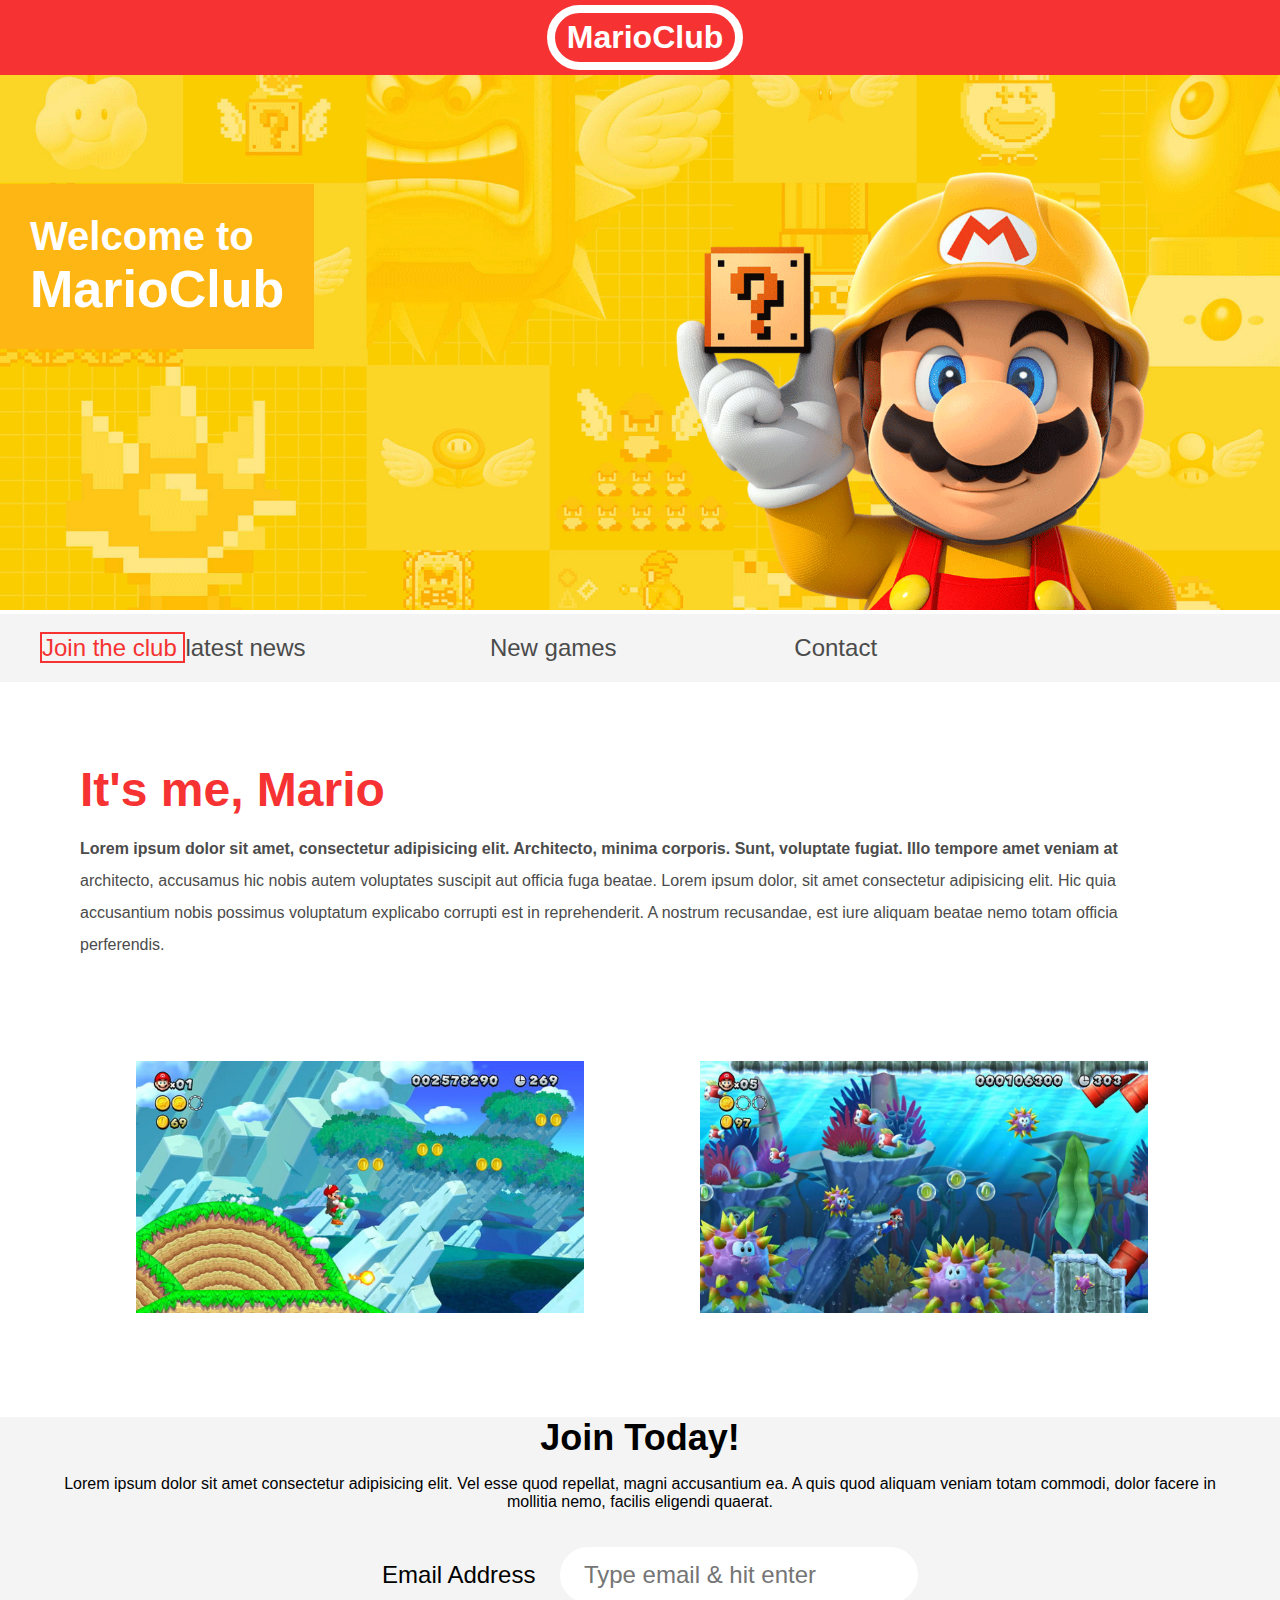
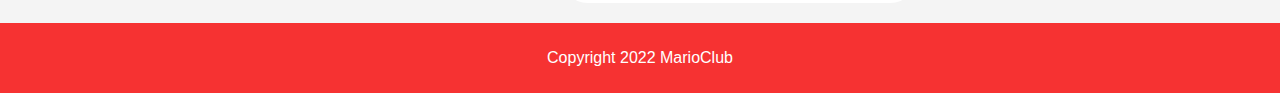
<file: index.html>
<!DOCTYPE html>
<html>
    <head>
        <meta name="viewport" content="width=device-width, initial-scale=1.0">
       <link rel="stylesheet" href="style.css">
        <title>Marioclub</title>
    </head>
    <body>
        <header>
            <h1>MarioClub</h1>
        </header>
        <section class="banner">
            <img src="img/banner.png" alt="marioclub welcome banner">
            <div class="welcome">
                <h2>Welcome to <br><span>MarioClub</span></h2>
            </div>
        </section>
        <nav class="main nav">
            <ul>
                <li>
                    <a href="/join.html" class="join">Join the club</a>
                </li>
                <li>
                    <a href="/news.html">latest news</a>
                </li>
                <li>
                    <a href="/join.html">New games</a>
                </li>
                <li>
                    <a href="/contact.html">Contact</a>
                </li>
            </nav>
                <main>
                    <article>
                        <h2>It's me, Mario</h2>
                        <p>Lorem ipsum dolor sit amet, consectetur adipisicing elit. Architecto, minima corporis. Sunt, 
                            voluptate fugiat. Illo tempore amet veniam at architecto, accusamus hic nobis autem voluptates 
                            suscipit aut officia fuga beatae. Lorem ipsum dolor, sit amet consectetur adipisicing elit. Hic 
                            quia accusantium nobis possimus voluptatum explicabo corrupti est in reprehenderit. A nostrum 
                            recusandae, est iure aliquam beatae nemo totam officia perferendis.</p>
                    </article>
                    <ul class="images">
                        <li>
                            <img src="img/thumb-1.png" alt="mario thumb 1">
                            
                        </li>
                        <li>
                            <img src="img/thumb-2.png" alt="mario thumb 2">
                        </li>
                    </ul>
                </main>
                <section class="joins">
                    <h2>Join Today!</h2>
                    <p>Lorem ipsum dolor sit amet consectetur adipisicing elit. 
                        Vel esse quod repellat, magni accusantium ea. 
                        A quis quod aliquam veniam totam commodi, 
                        dolor facere in mollitia nemo, facilis eligendi
                         quaerat.</p>
                    <form >
                        <label for="email">Email Address</label>
                        <input type="email" name="email" id="email" placeholder="Type email & hit enter" required>
                    </form>
                </section>
                <footer>
                    <p class="copyright">Copyright 2022 MarioClub</p>
                </footer>
            </ul>
        
     
       
    </body>

</html>
</file>
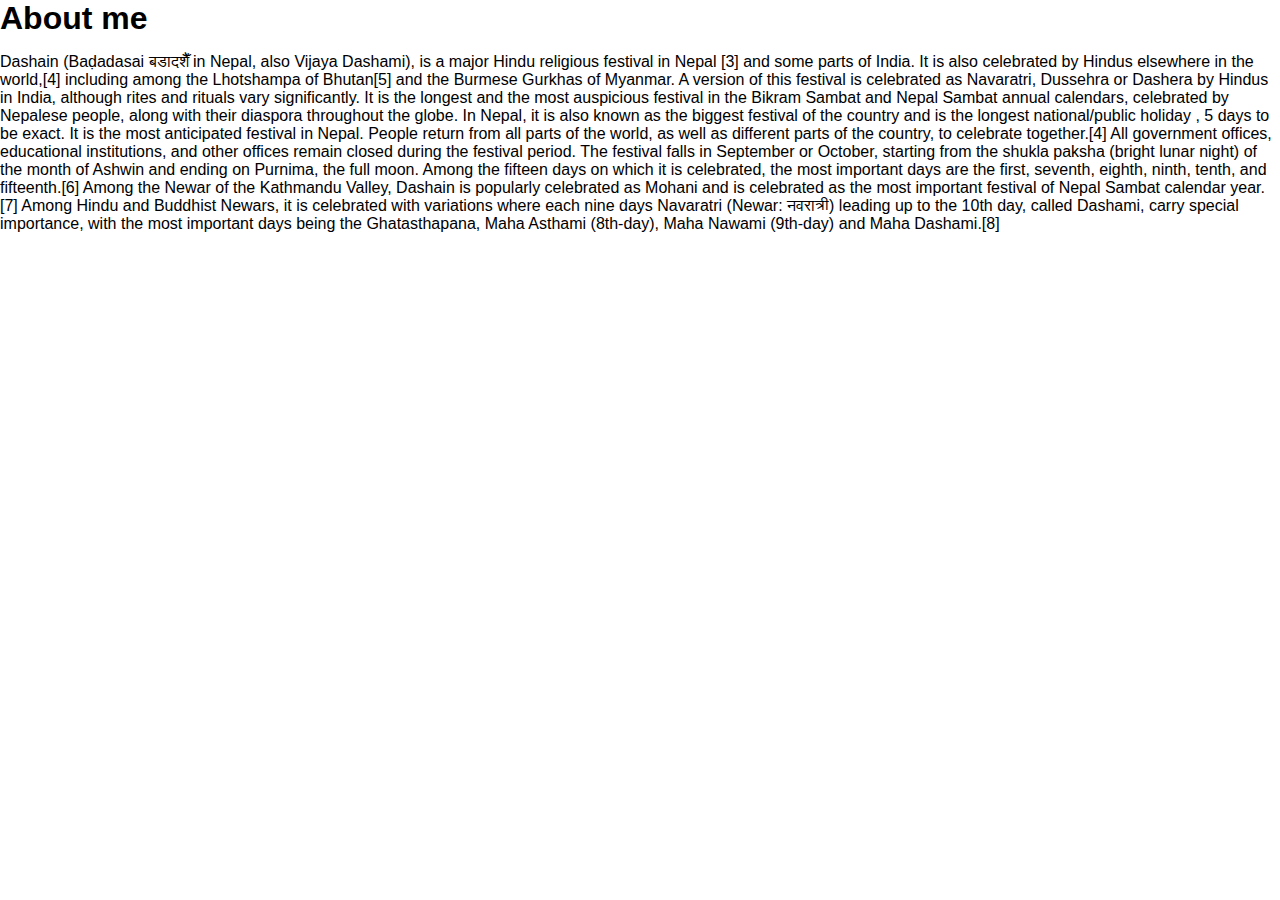
<file: about.html>
<!DOCTYPE html>
<html>
    <head>
        <link rel="stylesheet" href="style.css">

        <title>Basic CSS</title>
    </head>
    <body>
        <h1>About me</h1>
        <p>Dashain (Baḍadasai बडादशैँ in Nepal, also Vijaya Dashami), is a major Hindu religious festival in Nepal
            [3] and some parts of India. It is also celebrated by Hindus elsewhere in the world,[4] including
             among the Lhotshampa of Bhutan[5] and the Burmese Gurkhas of Myanmar. A version of this festival
              is celebrated as Navaratri, Dussehra or Dashera by Hindus in India, although rites and rituals 
              vary significantly.

            It is the longest and the most auspicious festival in the Bikram Sambat and Nepal Sambat annual 
            calendars, celebrated by Nepalese people, along with their diaspora throughout the globe. In Nepal,
             it is also known as the biggest festival of the country and is the longest national/public holiday
             , 5 days to be exact. It is the most anticipated festival in Nepal. People return from all parts 
             of the world, as well as different parts of the country, to celebrate together.[4] All government
              offices, educational institutions, and other offices remain closed during the festival period. 
              The festival falls in September or October, starting from the shukla paksha (bright lunar night)
               of the month of Ashwin and ending on Purnima, the full moon. Among the fifteen days on which it 
               is celebrated, the most important days are the first, seventh, eighth, ninth, tenth, and 
               fifteenth.[6]
            
            Among the Newar of the Kathmandu Valley, Dashain is popularly celebrated as Mohani and is 
            celebrated as the most important festival of Nepal Sambat calendar year.[7] Among Hindu and 
            Buddhist Newars, it is celebrated with variations where each nine days Navaratri (Newar: नवरात्री) 
            leading up to the 10th day, called Dashami, carry special importance, with the most important 
            days being the Ghatasthapana, Maha Asthami (8th-day), Maha Nawami (9th-day) and Maha Dashami.[8] </p>      
    </body>

</html>
</file>
<file: style.css>
/* h1{
    color: chocolate;
    background-color: cyan;
    text-decoration: underline;
    font-family: sans-serif;
}
p{
    color:darkgreen;
    text-align: justify;
    padding: 2ch;
    line-height: 25px;
    word-spacing: 2px;
    column-count: 3;
    column-gap: 30px;
}
ul{
    color:blue;
    /* border-width: 4px;
    border-style: outset;
    border-color: crimson; */
    /* border: 4px outset crimson;
    border-spacing: 2px 2px;
    border-radius: 10px;
    border-top: 4px yellow solid;
}

li{
    list-style-type: circle;
    color: brown;
    /* text-shadow: 2px 2px lightseagreen; */
    /* text-shadow: 2px 2px #8d8d1d55;
    padding: 10px;
    margin:10px;
    /* display: inline-block; */
/* }  */
/* p.error{
    color: red;
} */
/* p.error.bad{
    border:10px dotted green;
} */

/* p#content{
    background-color: aquamarine;
}

div p.error {
    color: blue;
}
a[href="about.html"]{
    color:brown;
} */
body, ul, li, h1, h2, a{
    margin: 0;
    padding:0;
    font-family: arial;
}
header{
    background-color: #F63232;
    padding: 5px;
    text-align: center;
    position:fixed;
    width: 100%;
    z-index: 1;
    top:0%;
    left:0%
}
header h1{
    color: white;
    border: 8px solid white;
    padding:6px 12px;
    display:inline-block;
    border-radius: 36px;
}
.banner{
    position: relative;
}
 .banner img{
     max-width: 100%;
 }
 nav{
     background-color: #F4F4F4;
     padding: 20px;
     position:sticky;
     top: 75px;
 }
nav ul{
    white-space:nowrap;
    max-width: 1200px;
    margin: 0 auto;
}
 nav li{
     width:25%;
     display: inline-block;
     font-size: 24px;
 }
 nav li a{
     text-decoration: none;
     color:#4B4B4B
 }

 nav li a.join{
     color: #F63232
 }

 .banner .welcome{
     background-color: #FEB614;
    color:white;
    padding:30px;
     position: absolute;
     left: 0%;
     top:30%
 }

 .banner h2{
     font-size: 40px;
 }

 .banner h2 span{
    font-size: 1.3em;
}

main{
    max-width: 100%;
    width:1200px;
    margin:80px auto;
    padding: 0 40px;
    box-sizing: border-box;
}

article h2{
    color: #F63232;
    font-size:48px
}
article p{
    line-height: 2em;
    color:#4B4B4B

}
.images{
    text-align: center;
    margin:80px 0;
    white-space: nowrap;

}
.images li{
    display:inline-block;
    width: 40%;
    margin: 20px 5%;
}
.images li img{
    max-width: 100%;
}

.joins{
    background: #F4F4F4;
    text-align: center;
    padding:0px 60px;
}

.joins h2{
    font-size:36px
}
form label{
    margin:20px 0;
    padding: 10px 20px;
    font-size:24px;
   
}
form input{
    font-size:24px;
    border-radius: 28px;
    border: 4px solid white;
    margin:20px 0;
    padding: 10px 20px;
    
    
}
form label{
    margin:20px 0;
    padding: 10px 20px;
    font-size:24px;
   
}

footer{
    background-color: #F63232;
    color: white;
    padding:10px;
    text-align: center;
}

/* pseudo classes */

nav li a:hover{
    text-decoration: underline;
}

.images li:hover{
    position:relative;
    top:-4px;
}

form input:focus{
    border: 4px dashed #4b4b4b;
    outline: none;
}

form input:valid{
    border: 4px solid #71D300;
}

nav li:first-child{
    border: 2px solid #f63232;
    display: inline;
    /* margin: 20px; */
    left: 0%;
    right: 0%;
    max-width: auto;
    
    
    
    
    
    
    
}




article p::first-line{
    font-weight: bold;
}

@media screen and (max-width: 1000px){
    .banner .welcome h2{
        font-size: 35px;
       
    }
    nav li{
        font-size: 14px;
    }
}

@media screen and (max-width: 526px){
    .banner .welcome {
        position: relative;
        text-align: center;
        padding: 2px;
       
    }
    .banner .welcome br{
        display: none;
    }
    .banner .welcome h2{
        font-size: 20px;
    }
    .banner .welcome span{
        font-size: 1em;
    }
    .images li{
        width:100%;
        margin:20px auto;
        display:block;
    }
}

@media screen and (max-width:370px){
    nav li{
        font-size: 20px;
        display:block;
        width: 100%;
        margin:12px 0px;

    }

    header{
        position: relative;
    }
    nav{
        top: 0%;
    }

    article h2{
        font-size: 20px;
    }
    
    main{
        padding: 0 5px;
        margin: 5px;
    }
    
}
</file>
